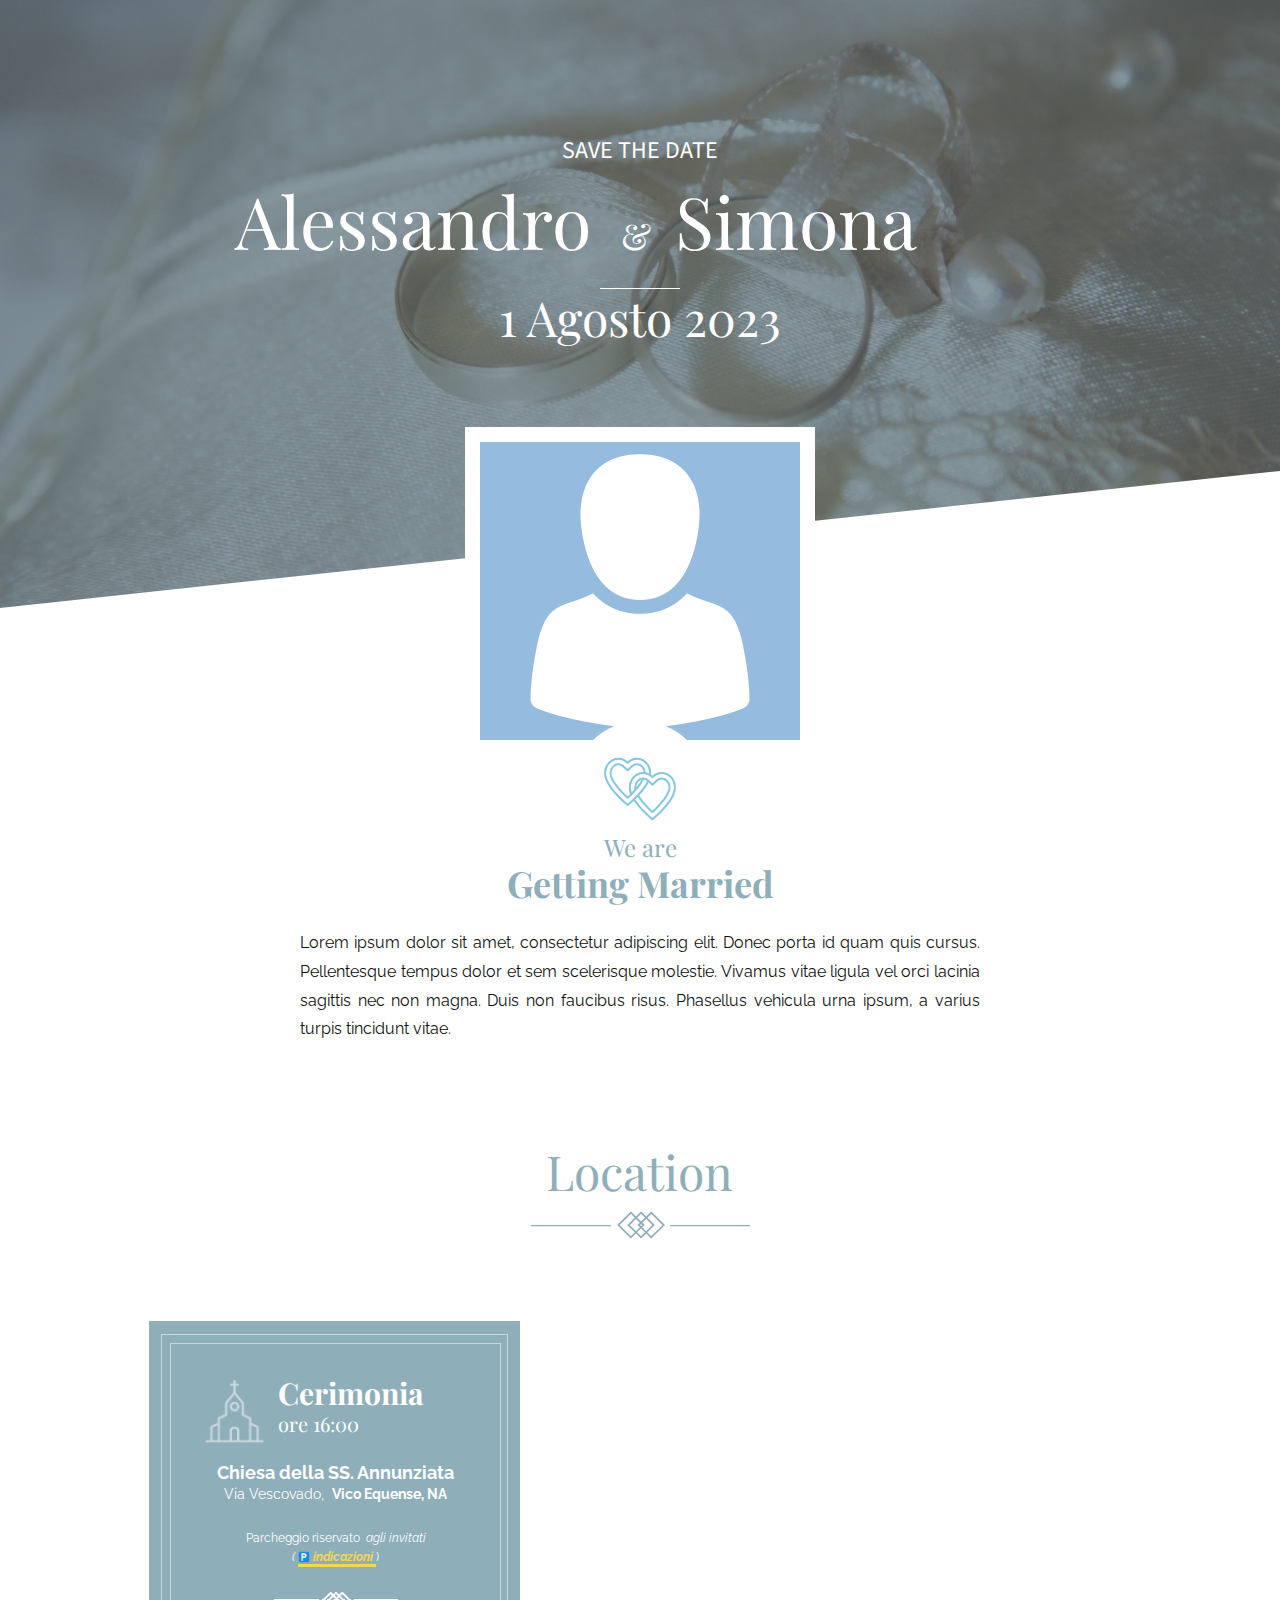
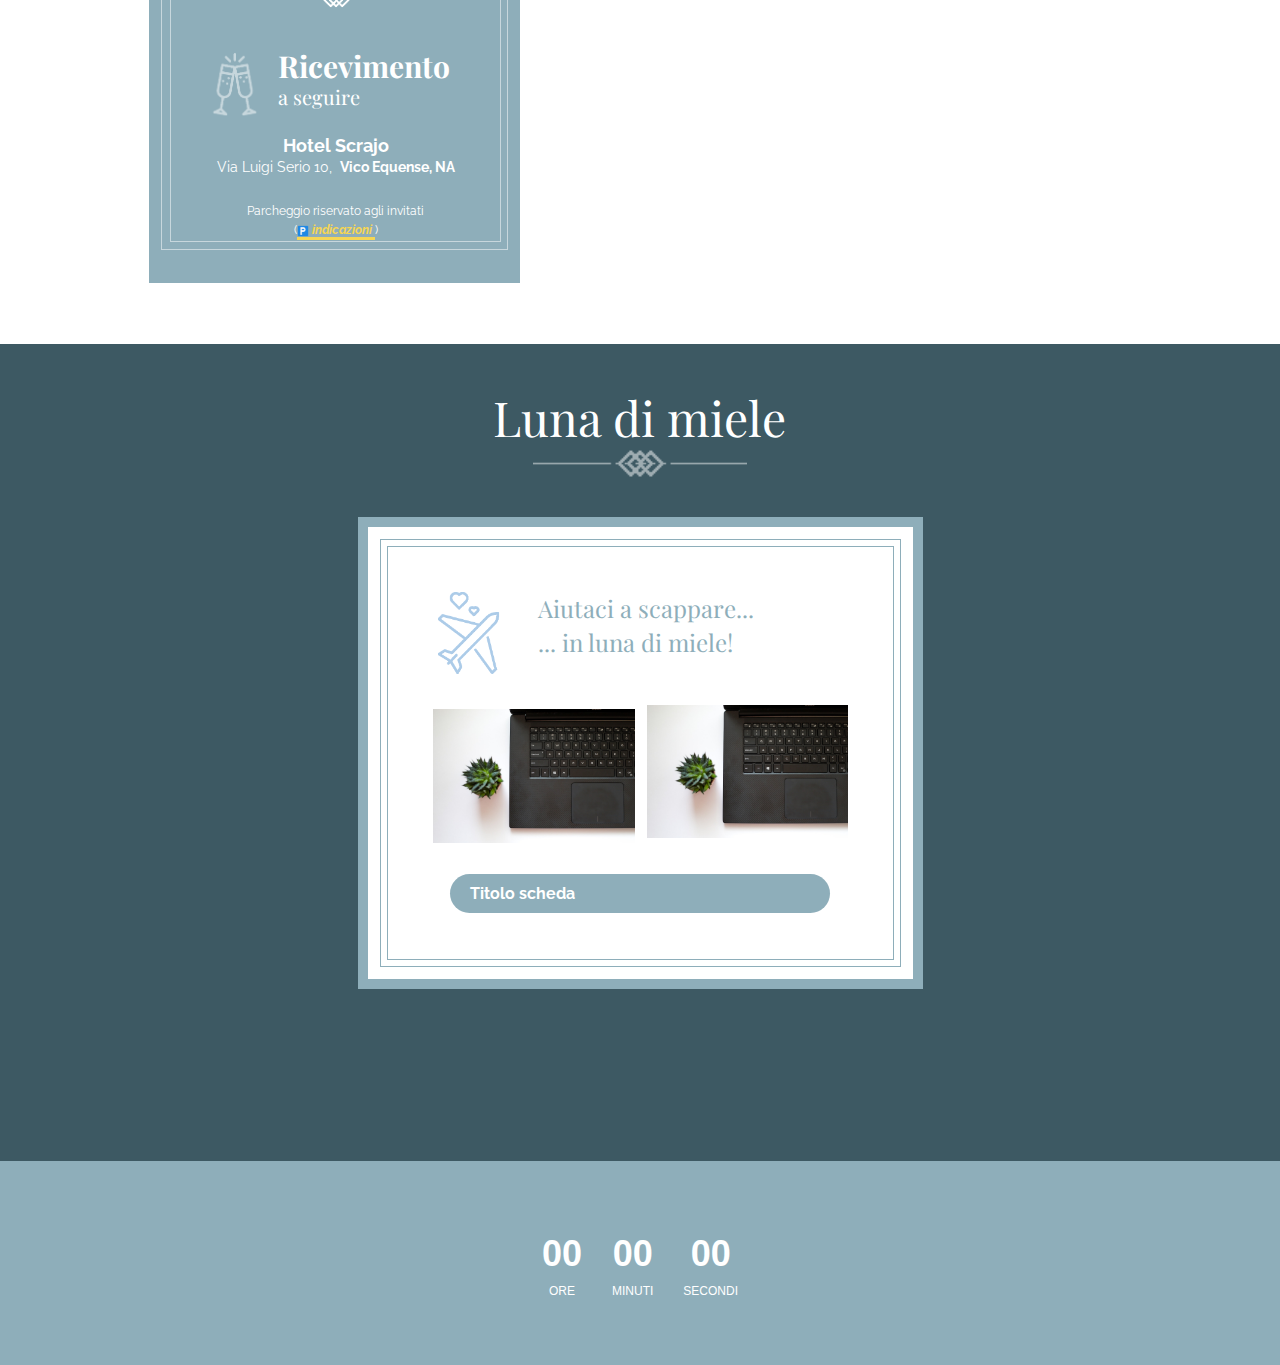
<file: index.html>
<!DOCTYPE html>
<html style="font-size: 16px;" lang="it"><head>
    <meta name="viewport" content="width=device-width, initial-scale=1.0">
    <meta charset="utf-8">
    <meta name="keywords" content="SAVE THE DATE, Alessandro, &amp;amp;, Simona, Mi blog">
    <meta name="description" content="">
    <title>Home</title>
    <link rel="stylesheet" href="nicepage.css" media="screen">
<link rel="stylesheet" href="Home.css" media="screen">
    <script class="u-script" type="text/javascript" src="jquery.js" defer=""></script>
    <script class="u-script" type="text/javascript" src="nicepage.js" defer=""></script>
    <meta name="generator" content="Nicepage 5.6.2, nicepage.com">
    <link id="u-theme-google-font" rel="stylesheet" href="https://fonts.googleapis.com/css?family=Roboto:100,100i,300,300i,400,400i,500,500i,700,700i,900,900i|Open+Sans:300,300i,400,400i,500,500i,600,600i,700,700i,800,800i">
    <link id="u-page-google-font" rel="stylesheet" href="https://fonts.googleapis.com/css?family=Source+Sans+Pro:200,200i,300,300i,400,400i,600,600i,700,700i,900,900i|Playfair+Display:400,400i,500,500i,600,600i,700,700i,800,800i,900,900i|Raleway:100,100i,200,200i,300,300i,400,400i,500,500i,600,600i,700,700i,800,800i,900,900i">
    
    
    
    
    
    
    
    
    
    <script type="application/ld+json">{
		"@context": "http://schema.org",
		"@type": "Organization",
		"name": ""
}</script>
    <meta name="theme-color" content="#478ac9">
    <meta property="og:title" content="Home">
    <meta property="og:type" content="website">
  <meta data-intl-tel-input-cdn-path="intlTelInput/"></head>
  <body data-home-page="Home.html" data-home-page-title="Home" class="u-body u-xl-mode" data-lang="it">
    <section class="skrollable u-clearfix u-hidden-md u-hidden-sm u-hidden-xs u-image u-parallax u-valign-middle u-section-1" id="sec-5c0a" data-image-width="1920" data-image-height="1280">
      <div class="u-container-style u-custom-color-1 u-expanded-width u-group u-opacity u-opacity-60 u-shape-rectangle u-group-1">
        <div class="u-container-layout u-valign-bottom u-container-layout-1">
          <h1 class="u-custom-font u-font-source-sans-pro u-text u-text-default u-title u-text-1">SAVE THE DATE</h1>
          <h1 class="u-align-right u-custom-font u-font-playfair-display u-text u-text-default-lg u-text-default-md u-text-default-sm u-text-default-xl u-title u-text-2">&nbsp;<span style="font-size: 4.5rem;">Alessandro&nbsp;</span>
            <span style="font-size: 3rem;">
              <span style="font-size: 2.25rem;">&amp;</span>&nbsp;
            </span>
            <span style="font-size: 4.5rem;">Simona</span>
            <span style="font-size: 4.5rem;">&nbsp; &nbsp; &nbsp; &nbsp;&nbsp;</span>
          </h1>
          <div class="u-border-1 u-border-white u-line u-line-horizontal u-line-1"></div>
          <h1 class="u-align-right u-custom-font u-font-playfair-display u-text u-text-default u-title u-text-3">1 Agosto 2023</h1>
          <div class="u-expanded-width u-flip-horizontal u-shape u-shape-svg u-text-white u-shape-1">
            <svg class="u-svg-link" preserveAspectRatio="none" viewBox="0 0 160 160" style=""><use xmlns:xlink="http://www.w3.org/1999/xlink" xlink:href="#svg-abc5"></use></svg>
            <svg class="u-svg-content" viewBox="0 0 160 160" x="0px" y="0px" id="svg-abc5"><path d="M160,160H0V0L160,160z"></path></svg>
          </div>
        </div>
      </div>
    </section>
    <section class="skrollable u-clearfix u-hidden-lg u-hidden-xl u-hidden-xs u-image u-parallax u-valign-middle u-section-2" id="carousel_0ab5" data-image-width="1920" data-image-height="1280">
      <div class="u-container-style u-custom-color-1 u-expanded-width u-group u-opacity u-opacity-60 u-shape-rectangle u-group-1">
        <div class="u-container-layout u-valign-bottom-lg u-valign-bottom-sm u-valign-bottom-xl u-valign-bottom-xs u-container-layout-1">
          <p class="u-align-center-md u-align-center-sm u-align-center-xs u-large-text u-text u-text-default-lg u-text-default-xl u-text-variant u-text-1">SAVE THE DATE</p>
          <p class="u-align-right u-custom-font u-font-playfair-display u-large-text u-text u-text-default-lg u-text-default-md u-text-default-sm u-text-default-xl u-text-variant u-text-2">&nbsp; Alessandro&nbsp;<span style="font-size: 2.25rem;">&amp;</span>&nbsp;Simona&nbsp; &nbsp; &nbsp; &nbsp;&nbsp;
          </p>
          <div class="u-border-1 u-border-white u-line u-line-horizontal u-line-1"></div>
          <p class="u-align-right u-custom-font u-font-playfair-display u-large-text u-text u-text-default u-text-variant u-text-3">1 Agosto 2023</p>
          <div class="u-expanded-width u-flip-horizontal u-shape u-shape-svg u-text-white u-shape-1">
            <svg class="u-svg-link" preserveAspectRatio="none" viewBox="0 0 160 160" style=""><use xmlns:xlink="http://www.w3.org/1999/xlink" xlink:href="#svg-abc5"></use></svg>
            <svg class="u-svg-content" viewBox="0 0 160 160" x="0px" y="0px" id="svg-abc5"><path d="M160,160H0V0L160,160z"></path></svg>
          </div>
        </div>
      </div>
    </section>
    <section class="skrollable u-clearfix u-hidden-lg u-hidden-md u-hidden-sm u-hidden-xl u-image u-parallax u-valign-middle u-section-3" id="carousel_5a64" data-image-width="1920" data-image-height="1280">
      <div class="u-container-style u-custom-color-1 u-expanded-width u-group u-opacity u-opacity-60 u-shape-rectangle u-group-1">
        <div class="u-container-layout u-valign-bottom-lg u-valign-bottom-xl u-valign-bottom-xs u-container-layout-1">
          <p class="u-align-center-md u-align-center-sm u-align-center-xs u-large-text u-text u-text-default-lg u-text-default-xl u-text-variant u-text-1">SAVE THE DATE</p>
          <p class="u-align-center-xs u-align-right-lg u-align-right-md u-align-right-sm u-align-right-xl u-custom-font u-font-playfair-display u-large-text u-text u-text-default-lg u-text-default-md u-text-default-sm u-text-default-xl u-text-variant u-text-2">
            <span style="font-size: 3.75rem;">Alessandro</span>
            <span style="font-size: 2.25rem;">
              <br>
              <span style="font-size: 1.875rem;">&amp;</span>
            </span>
            <br>
            <span style="font-size: 3.75rem;">Simona</span>
          </p>
          <div class="u-border-1 u-border-white u-line u-line-horizontal u-line-1"></div>
          <p class="u-align-right u-custom-font u-font-playfair-display u-large-text u-text u-text-default u-text-variant u-text-3">1 Agosto 2023</p>
          <div class="u-expanded-width u-flip-horizontal u-shape u-shape-svg u-text-white u-shape-1">
            <svg class="u-svg-link" preserveAspectRatio="none" viewBox="0 0 160 160" style=""><use xmlns:xlink="http://www.w3.org/1999/xlink" xlink:href="#svg-abc5"></use></svg>
            <svg class="u-svg-content" viewBox="0 0 160 160" x="0px" y="0px" id="svg-abc5"><path d="M160,160H0V0L160,160z"></path></svg>
          </div>
        </div>
      </div>
    </section>
    <section class="u-clearfix u-section-4" id="sec-87a9">
      <div class="u-clearfix u-sheet u-sheet-1">
        <div class="u-container-align-left-sm u-container-align-left-xs u-container-style u-group u-white u-group-1">
          <div class="u-container-layout u-valign-bottom-lg u-valign-bottom-xl u-valign-top-md u-valign-top-sm u-valign-top-xs u-container-layout-1">
            <img class="u-expanded-width u-image u-image-default u-image-1" src="images/83b27742bb8d8516f5070dc97e062c476b445f0d695f919daf9a52e251008c925229ffb183dc300b113adc450a2aa8605de79f9c9ae20836267456_1280.png" alt="" data-image-width="1280" data-image-height="1280">
          </div>
        </div>
        <div class="u-hidden-sm u-hidden-xs u-preserve-proportions u-shape u-shape-circle u-white u-shape-1"></div><span class="u-file-icon u-icon u-text-custom-color-2 u-icon-1"><img src="images/3443567-5d30ec8e.png" alt=""></span>
      </div>
    </section>
    <section class="u-align-center u-clearfix u-section-5" id="sec-5648">
      <div class="u-clearfix u-sheet u-sheet-1">
        <h5 class="u-custom-font u-font-playfair-display u-text u-text-custom-color-3 u-text-default u-text-1">We a​​re</h5>
        <h3 class="u-custom-font u-font-playfair-display u-text u-text-custom-color-3 u-text-default u-text-2">Getting Married</h3>
        <p class="u-align-justify u-custom-font u-font-raleway u-text u-text-3"> Lorem ipsum dolor sit amet, consectetur adipiscing elit. Donec porta id quam quis cursus. Pellentesque tempus dolor et sem scelerisque molestie. Vivamus vitae ligula vel orci lacinia sagittis nec non magna. Duis non faucibus risus. Phasellus vehicula urna ipsum, a varius turpis tincidunt vitae.</p>
      </div>
    </section>
    <section class="u-clearfix u-section-6" id="esempio-blocco">
      <div class="u-clearfix u-sheet u-sheet-1">
        <div class="u-align-center-xs u-container-style u-group u-shape-rectangle u-group-1">
          <div class="u-container-layout u-container-layout-1">
            <h2 class="section-title u-custom-font u-font-playfair-display u-text u-text-custom-color-3 u-text-1">Locat​ion</h2><span class="u-icon u-icon-1"><svg class="u-svg-link" preserveAspectRatio="xMidYMin slice" viewBox="0 0 189 26" style=""><use xmlns:xlink="http://www.w3.org/1999/xlink" xlink:href="#svg-4c4f"></use></svg><svg class="u-svg-content" viewBox="0 0 189 26" id="svg-4c4f"><path fill="none" fill-rule="evenodd" stroke="#8eaeba" stroke-width="1.5px" d="M86.19,2.362L96.98,13,86.19,23.634,75.4,13Z"></path><path fill="none" fill-rule="evenodd" stroke="#8eaeba" stroke-width="1.5px" d="M94.985,2.362L105.775,13,94.985,23.634,84.2,13Z"></path><path fill="none" fill-rule="evenodd" stroke="#8eaeba" stroke-width="1.5px" d="M103.78,2.362L114.57,13,103.78,23.634,92.991,13Z"></path><path fill-rule="evenodd" fill="currentColor" d="M120,14V13H523v1H120Z"></path><path fill-rule="evenodd" fill="currentColor" d="M-331,14V13H69v1H-331Z"></path></svg></span>
          </div>
        </div>
        <div class="u-clearfix u-custom-html u-expanded-width-sm u-expanded-width-xs u-hidden-xs u-custom-html-1">
          <iframe src="https://snazzymaps.com/embed/457955" width="100%" height="490px" style="border:none;"></iframe>
        </div>
        <div class="u-border-10 u-border-white u-container-style u-custom-color-3 u-expanded-width-xs u-group u-shape-rectangle u-group-2">
          <div class="u-container-layout u-container-layout-2">
            <div class="u-border-1 u-border-custom-color-4 u-container-style u-expanded-width-lg u-expanded-width-md u-expanded-width-sm u-expanded-width-xl u-group u-shape-rectangle u-group-3">
              <div class="u-container-layout u-container-layout-3">
                <div class="u-border-1 u-border-custom-color-4 u-container-style u-expanded-width-xs u-group u-shape-rectangle u-group-4">
                  <div class="u-container-layout u-container-layout-4">
                    <img class="u-image u-image-contain u-image-default u-opacity u-opacity-50 u-image-1" src="images/church_icon1.gif" alt="" data-image-width="268" data-image-height="297">
                    <p class="u-custom-font u-font-playfair-display u-text u-text-2">Cerimoni​a</p>
                    <p class="u-custom-font u-font-playfair-display u-text u-text-3">ore 16:00</p>
                    <p class="u-align-center u-custom-font u-font-raleway u-text u-text-4">
                      <span style="font-size: 1.125rem;">Chiesa della SS. Annunziata</span>
                      <br>
                      <span style="font-weight: 400; font-size: 0.875rem;">Via Vescovado,&nbsp;</span>
                      <span style="font-size: 0.875rem;">Vico Equense, NA</span>
                      <br>
                    </p>
                    <p class="u-align-center u-custom-font u-font-raleway u-text u-text-5">
                      <span style="font-weight: normal;">Parcheggio riservato&nbsp;</span>
                      <span style="font-style: italic;">
                        <span style="font-weight: normal;">agli invitati</span>
                        <br>
                      </span>
                      <span style="font-weight: normal;">
                        <span style="font-style: italic;">(</span>
                        <a href="https://maps.app.goo.gl/t9VpcQQcRsw1pNNP7?g_st=iw" class="u-border-3 u-border-active-palette-2-dark-1 u-border-hover-white u-border-no-left u-border-no-right u-border-no-top u-border-palette-3-light-1 u-btn u-button-link u-button-style u-none u-text-hover-white u-text-palette-3-light-1 u-btn-1" target="_blank"><span class="u-file-icon u-icon"><img src="images/3477109.png" alt=""></span>&nbsp;indicazioni
                        </a>)
                      </span>
                    </p><span class="u-file-icon u-icon u-icon-3"><img src="images/separatore.gif" alt=""></span>
                    <img class="u-image u-image-contain u-image-default u-opacity u-opacity-50 u-image-2" src="images/reception_icon.gif" alt="" data-image-width="266" data-image-height="297">
                    <p class="u-custom-font u-font-playfair-display u-text u-text-6">Ricevimento</p>
                    <p class="u-custom-font u-font-playfair-display u-text u-text-7">a seguire</p>
                    <p class="u-align-center u-custom-font u-font-raleway u-text u-text-8">
                      <span style="font-size: 18px;">Hotel Scrajo</span>
                      <span style="font-weight: 400; font-size: 0.875rem;">
                        <br> Via Luigi Serio 10,&nbsp;
                      </span>
                      <span style="font-size: 0.875rem;">Vico Equense, NA</span>
                      <br>
                    </p>
                    <p class="u-align-center u-custom-font u-font-raleway u-text u-text-9">
                      <span style="font-weight: normal;">Parcheggio riservato agli invitati</span>
                      <span style="font-weight: normal;">
                        <span style="font-style: italic;">
                          <br>
                        </span>(<a href="https://goo.gl/maps/TL7vGfHf4GN9WwRu9" class="u-border-3 u-border-active-palette-2-dark-1 u-border-hover-white u-border-no-left u-border-no-right u-border-no-top u-border-palette-3-light-1 u-btn u-button-link u-button-style u-none u-text-hover-white u-text-palette-3-light-1 u-btn-2" target="_blank"><span class="u-file-icon u-icon"><img src="images/3477109.png" alt=""></span>&nbsp;indicazioni
                        </a>)
                      </span>
                    </p>
                  </div>
                </div>
              </div>
            </div>
          </div>
        </div>
      </div>
    </section>
    <section class="u-clearfix u-custom-color-1 u-section-7" id="sec-3c6b">
      <div class="u-clearfix u-sheet u-sheet-1">
        <div class="u-container-style u-group u-shape-rectangle u-group-1">
          <div class="u-container-layout u-container-layout-1">
            <h2 class="section-title u-custom-font u-font-playfair-display u-text u-text-white u-text-1">Luna di miele</h2><span class="u-file-icon u-icon u-opacity u-opacity-50 u-icon-1"><img src="images/separatore.gif" alt=""></span>
          </div>
        </div>
        <div class="u-border-10 u-border-custom-color-3 u-container-style u-expanded-width-xs u-group u-shape-rectangle u-white u-group-2">
          <div class="u-container-layout u-valign-bottom u-container-layout-2">
            <div class="u-border-1 u-border-custom-color-3 u-container-style u-expanded-width u-group u-shape-rectangle u-group-3">
              <div class="u-container-layout u-valign-bottom-lg u-valign-bottom-md u-valign-bottom-sm u-valign-bottom-xl u-valign-top-xs u-container-layout-3">
                <div class="u-border-1 u-border-custom-color-3 u-container-style u-expanded-width u-group u-shape-rectangle u-group-4">
                  <div class="u-container-layout u-container-layout-4">
                    <img class="u-image u-image-contain u-image-default u-image-1" src="images/honeymoon.gif" alt="" data-image-width="238" data-image-height="272">
                    <p class="u-custom-font u-font-playfair-display u-text u-text-custom-color-3 u-text-2">Aiutaci a scappare...<br>... in luna di miele!
                    </p>
                    <img class="u-image u-image-default u-preserve-proportions u-image-2" src="images/6959f31eca6ce38c3e29707b779a8e69ac64be2d8870a66e104b1966ac9f65cff53ef1222e5e8f1ec3521a8a1e56f019b5509f1965acd6a0d2bb67_1280.jpg" alt="" data-image-width="1280" data-image-height="853">
                    <img class="u-image u-image-default u-preserve-proportions u-image-3" src="images/6959f31eca6ce38c3e29707b779a8e69ac64be2d8870a66e104b1966ac9f65cff53ef1222e5e8f1ec3521a8a1e56f019b5509f1965acd6a0d2bb67_1280.jpg" alt="" data-image-width="1280" data-image-height="853">
                    <div class="u-accordion u-align-center u-collapsed-by-default u-accordion-1">
                      <div class="u-accordion-item">
                        <a class="u-accordion-link u-button-style u-custom-color-3 u-custom-font u-font-raleway u-radius-50 u-accordion-link-1" id="link-388c" aria-controls="388c" aria-selected="false">
                          <span class="u-accordion-link-text">Titolo scheda</span><span class="u-accordion-link-icon u-accordion-link-icon-hidden u-icon u-icon-circle u-palette-1-base u-icon-2"><svg class="u-svg-link" preserveAspectRatio="xMidYMin slice" viewBox="0 0 16 16" style=""><use xmlns:xlink="http://www.w3.org/1999/xlink" xlink:href="#svg-82cb"></use></svg><svg class="u-svg-content" viewBox="0 0 16 16" x="0px" y="0px" id="svg-82cb"><path d="M8,10.7L1.6,5.3c-0.4-0.4-1-0.4-1.3,0c-0.4,0.4-0.4,0.9,0,1.3l7.2,6.1c0.1,0.1,0.4,0.2,0.6,0.2s0.4-0.1,0.6-0.2l7.1-6
	c0.4-0.4,0.4-0.9,0-1.3c-0.4-0.4-1-0.4-1.3,0L8,10.7z"></path></svg></span>
                        </a>
                        <div class="u-accordion-pane u-container-style u-accordion-pane-1" id="388c" aria-labelledby="link-388c">
                          <div class="u-container-layout u-container-layout-5">
                            <p class="u-custom-font u-font-raleway u-text u-text-default u-text-3">Testo di esempio. Fai clic per selezionare l'Oggetto di Testo.</p>
                          </div>
                        </div>
                      </div>
                    </div>
                  </div>
                </div>
              </div>
            </div>
          </div>
        </div>
      </div>
    </section>
    <section class="u-clearfix u-custom-color-3 u-section-8" id="sec-f039">
      <div class="u-clearfix u-sheet u-sheet-1">
        <div class="u-countdown u-countdown-1" data-timer-id="a141" data-type="to-date" data-target-date="Tue, 01 Aug 2023 14:00:24 GMT" data-for="everyone" data-direction="down" data-time-left="750m" data-target-number="100" data-start-time="Sun Feb 05 2023 16:57:26 GMT+0100 (ora solare Europa occidentale)" data-frequency="1s" data-after-count="none" data-redirect-url="https://">
          <div class="u-countdown-wrapper u-spacing-30">
            <div class="u-countdown-item u-countdown-years u-hidden u-spacing-10">
              <div class="u-countdown-counter u-custom-font u-font-ubuntu u-spacing-0 u-countdown-counter-1"><div class="u-countdown-number">0</div><div class="u-countdown-number u-hidden">0</div></div>
              <div class="u-countdown-label u-custom-font u-font-ubuntu u-countdown-label-1">Years</div>
            </div>
            <div class="u-countdown-separator u-custom-font u-font-ubuntu u-hidden u-countdown-separator-1"></div>
            <div class="u-countdown-days u-countdown-item u-spacing-10">
              <div class="u-countdown-counter u-custom-font u-font-ubuntu u-spacing-0 u-countdown-counter-2"><div class="u-countdown-number">1</div><div class="u-countdown-number">8</div><div class="u-countdown-number">0</div></div>
              <div class="u-countdown-label u-custom-font u-font-ubuntu u-countdown-label-2">Giorni</div>
            </div>
            <div class="u-countdown-separator u-custom-font u-font-ubuntu u-countdown-separator-2"></div>
            <div class="u-countdown-hours u-countdown-item u-spacing-10">
              <div class="u-countdown-counter u-custom-font u-font-ubuntu u-spacing-0 u-countdown-counter-3"><div class="u-countdown-number">1</div><div class="u-countdown-number">6</div></div>
              <div class="u-countdown-label u-custom-font u-font-ubuntu u-countdown-label-3">Ore</div>
            </div>
            <div class="u-countdown-separator u-custom-font u-font-ubuntu u-countdown-separator-3"></div>
            <div class="u-countdown-item u-countdown-minutes u-spacing-10">
              <div class="u-countdown-counter u-custom-font u-font-ubuntu u-spacing-0 u-countdown-counter-4"><div class="u-countdown-number">0</div><div class="u-countdown-number">0</div></div>
              <div class="u-countdown-label u-custom-font u-font-ubuntu u-countdown-label-4">Minuti</div>
            </div>
            <div class="u-countdown-separator u-custom-font u-font-ubuntu u-countdown-separator-4"></div>
            <div class="u-countdown-item u-countdown-seconds u-spacing-10">
              <div class="u-countdown-counter u-custom-font u-font-ubuntu u-spacing-0 u-countdown-counter-5"><div class="u-countdown-number">4</div><div class="u-countdown-number">0</div></div>
              <div class="u-countdown-label u-custom-font u-font-ubuntu u-countdown-label-5">Secondi</div>
            </div>
            <div class="u-countdown-separator u-custom-font u-font-ubuntu u-hidden u-countdown-separator-5"></div>
            <div class="u-countdown-item u-countdown-numbers u-hidden u-spacing-10">
              <div class="u-countdown-counter u-custom-font u-font-ubuntu u-spacing-0 u-countdown-counter-6"><div class="u-countdown-number">0</div><div class="u-countdown-number">0</div></div>
              <div class="u-countdown-label u-custom-font u-font-ubuntu u-countdown-label-6">Items</div>
            </div>
          </div>
          <div class="u-countdown-message u-hidden">
            <p>Sorry, the time is up.</p>
          </div>
        </div>
      </div>
    </section>
    
  
</body></html>
</file>
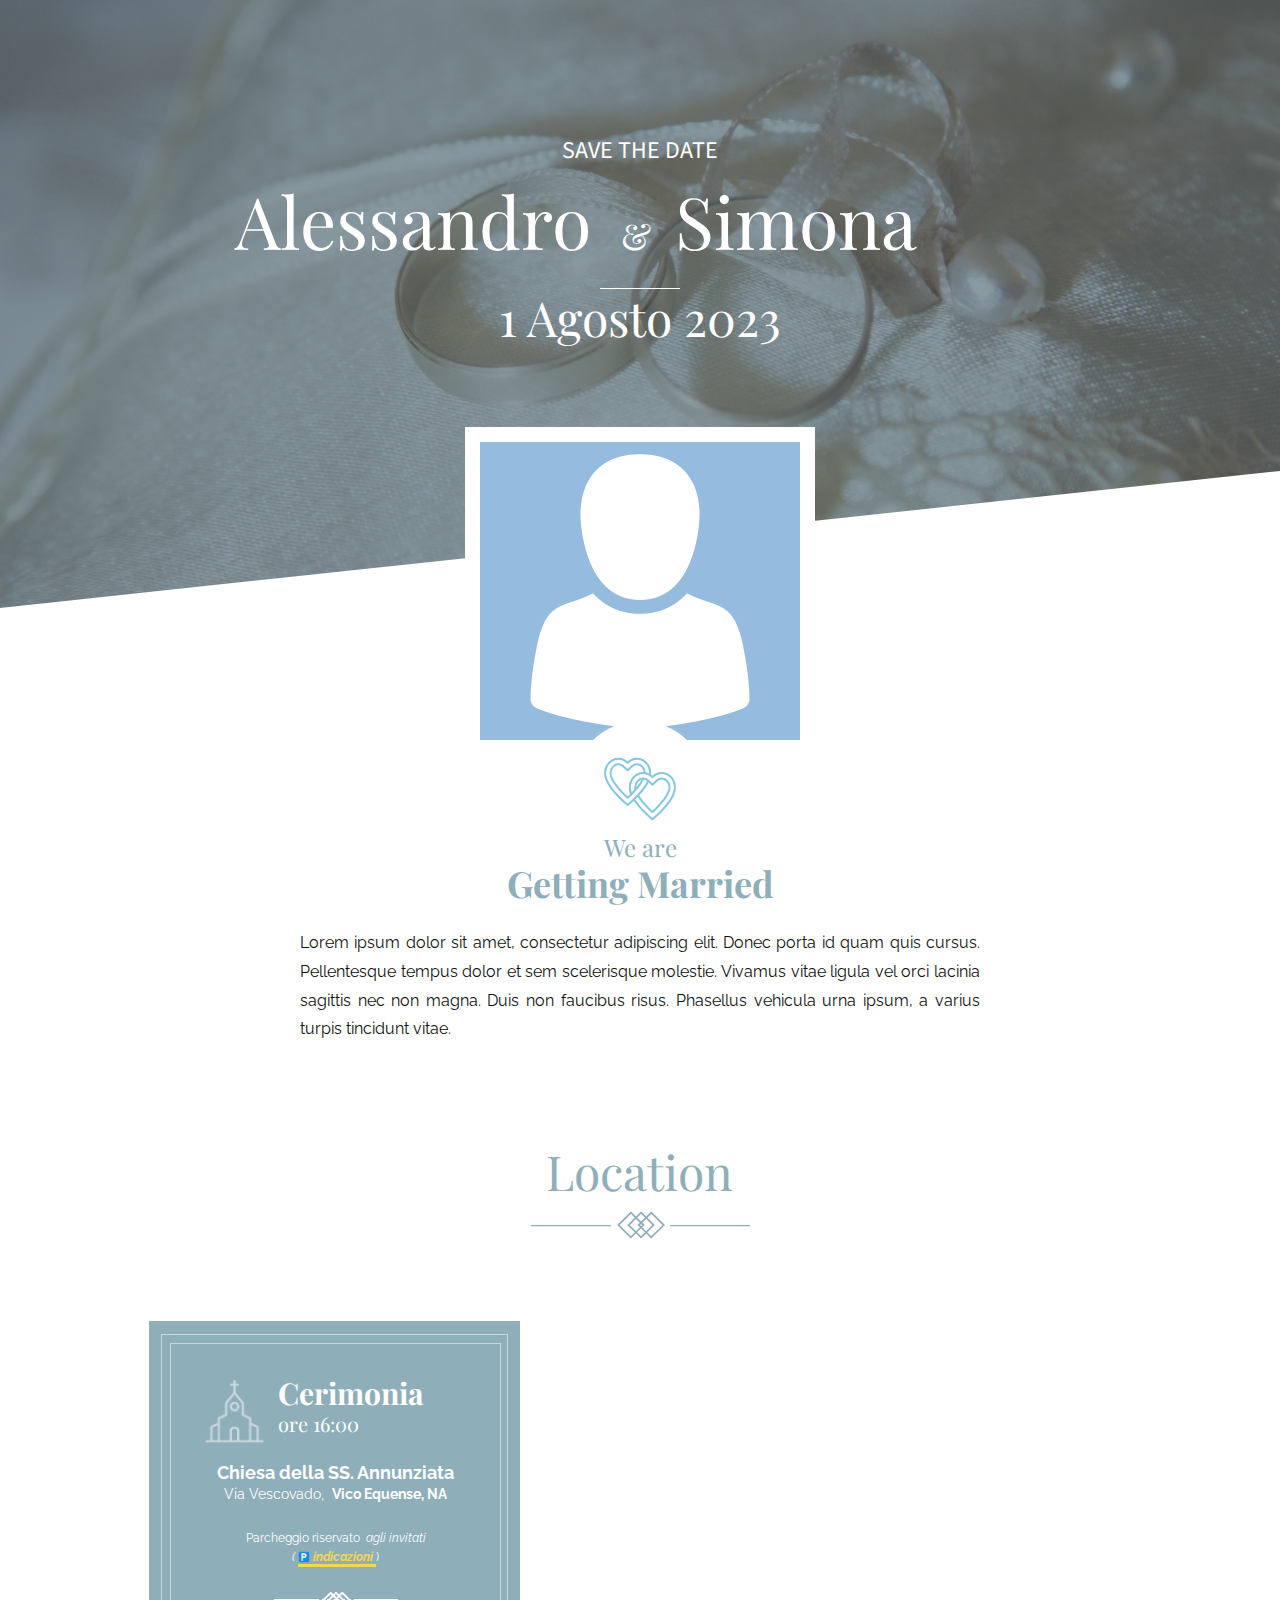
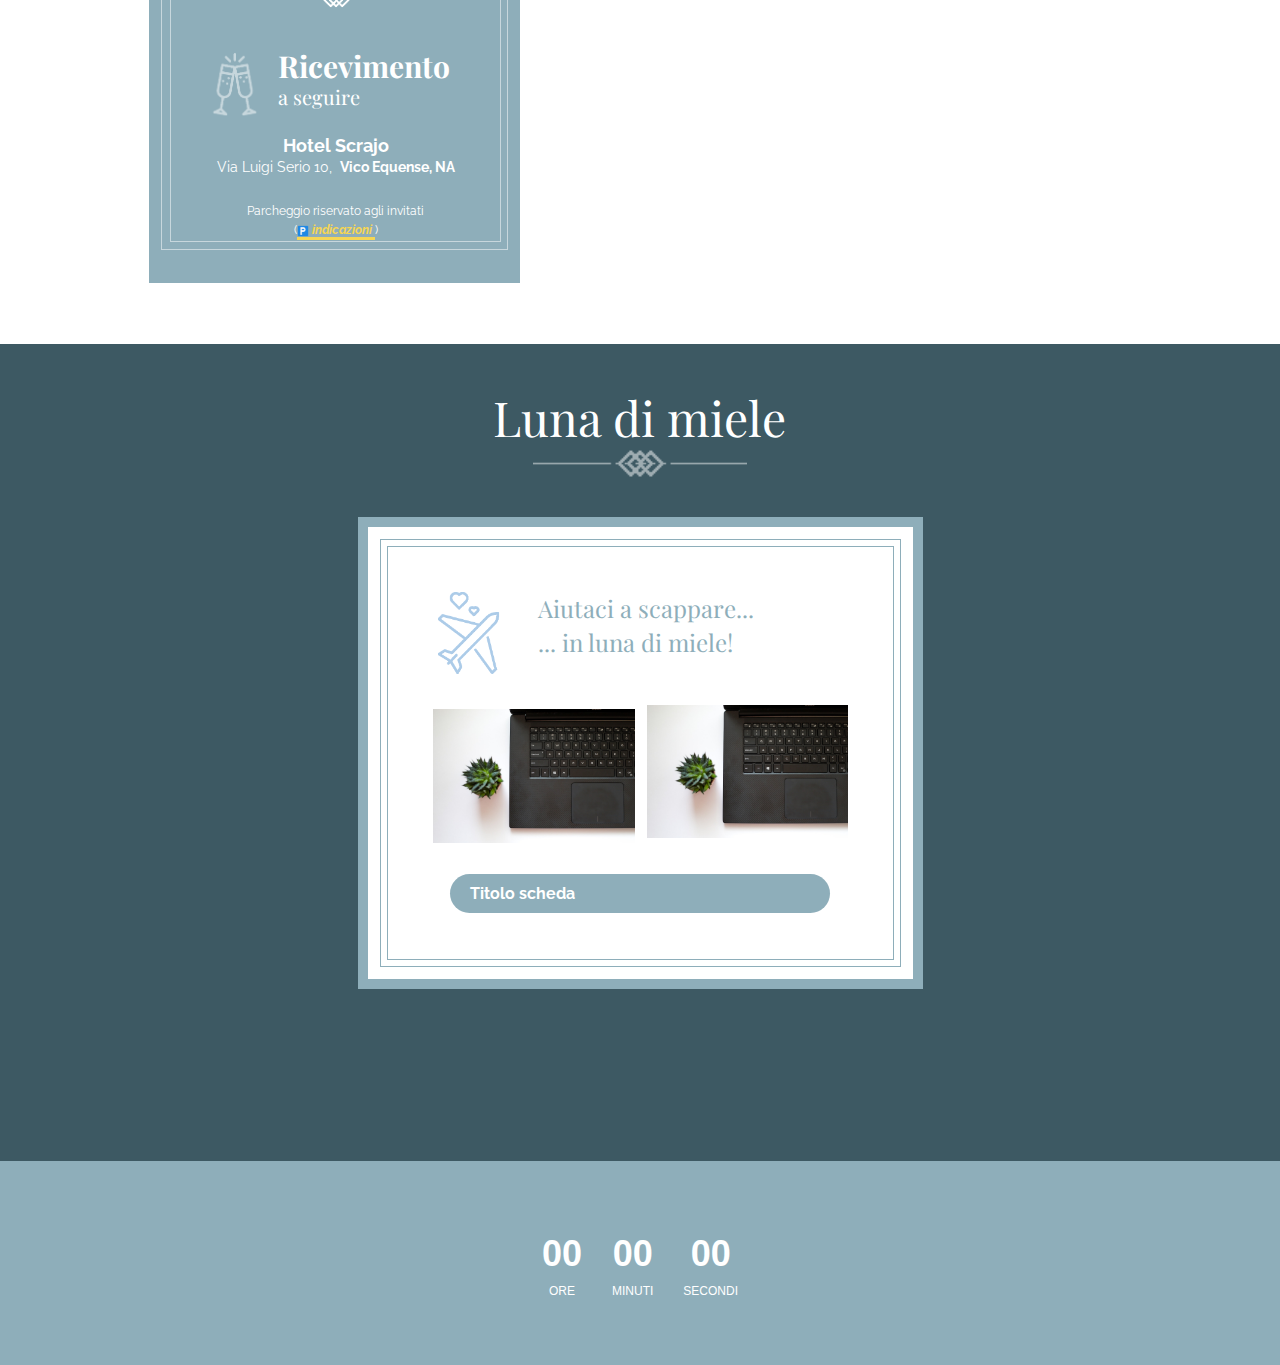
<file: Home.html>
<!DOCTYPE html>
<html style="font-size: 16px;" lang="it"><head>
    <meta name="viewport" content="width=device-width, initial-scale=1.0">
    <meta charset="utf-8">
    <meta name="keywords" content="SAVE THE DATE, Alessandro, &amp;amp;, Simona, Mi blog">
    <meta name="description" content="">
    <title>Home</title>
    <link rel="stylesheet" href="nicepage.css" media="screen">
<link rel="stylesheet" href="Home.css" media="screen">
    <script class="u-script" type="text/javascript" src="jquery.js" defer=""></script>
    <script class="u-script" type="text/javascript" src="nicepage.js" defer=""></script>
    <meta name="generator" content="Nicepage 5.6.2, nicepage.com">
    <link id="u-theme-google-font" rel="stylesheet" href="https://fonts.googleapis.com/css?family=Roboto:100,100i,300,300i,400,400i,500,500i,700,700i,900,900i|Open+Sans:300,300i,400,400i,500,500i,600,600i,700,700i,800,800i">
    <link id="u-page-google-font" rel="stylesheet" href="https://fonts.googleapis.com/css?family=Source+Sans+Pro:200,200i,300,300i,400,400i,600,600i,700,700i,900,900i|Playfair+Display:400,400i,500,500i,600,600i,700,700i,800,800i,900,900i|Raleway:100,100i,200,200i,300,300i,400,400i,500,500i,600,600i,700,700i,800,800i,900,900i">
    
    
    
    
    
    
    
    
    
    <script type="application/ld+json">{
		"@context": "http://schema.org",
		"@type": "Organization",
		"name": ""
}</script>
    <meta name="theme-color" content="#478ac9">
    <meta property="og:title" content="Home">
    <meta property="og:type" content="website">
  <meta data-intl-tel-input-cdn-path="intlTelInput/"></head>
  <body class="u-body u-xl-mode" data-lang="it">
    <section class="skrollable u-clearfix u-hidden-md u-hidden-sm u-hidden-xs u-image u-parallax u-valign-middle u-section-1" id="sec-5c0a" data-image-width="1920" data-image-height="1280">
      <div class="u-container-style u-custom-color-1 u-expanded-width u-group u-opacity u-opacity-60 u-shape-rectangle u-group-1">
        <div class="u-container-layout u-valign-bottom u-container-layout-1">
          <h1 class="u-custom-font u-font-source-sans-pro u-text u-text-default u-title u-text-1">SAVE THE DATE</h1>
          <h1 class="u-align-right u-custom-font u-font-playfair-display u-text u-text-default-lg u-text-default-md u-text-default-sm u-text-default-xl u-title u-text-2">&nbsp;<span style="font-size: 4.5rem;">Alessandro&nbsp;</span>
            <span style="font-size: 3rem;">
              <span style="font-size: 2.25rem;">&amp;</span>&nbsp;
            </span>
            <span style="font-size: 4.5rem;">Simona</span>
            <span style="font-size: 4.5rem;">&nbsp; &nbsp; &nbsp; &nbsp;&nbsp;</span>
          </h1>
          <div class="u-border-1 u-border-white u-line u-line-horizontal u-line-1"></div>
          <h1 class="u-align-right u-custom-font u-font-playfair-display u-text u-text-default u-title u-text-3">1 Agosto 2023</h1>
          <div class="u-expanded-width u-flip-horizontal u-shape u-shape-svg u-text-white u-shape-1">
            <svg class="u-svg-link" preserveAspectRatio="none" viewBox="0 0 160 160" style=""><use xmlns:xlink="http://www.w3.org/1999/xlink" xlink:href="#svg-abc5"></use></svg>
            <svg class="u-svg-content" viewBox="0 0 160 160" x="0px" y="0px" id="svg-abc5"><path d="M160,160H0V0L160,160z"></path></svg>
          </div>
        </div>
      </div>
    </section>
    <section class="skrollable u-clearfix u-hidden-lg u-hidden-xl u-hidden-xs u-image u-parallax u-valign-middle u-section-2" id="carousel_0ab5" data-image-width="1920" data-image-height="1280">
      <div class="u-container-style u-custom-color-1 u-expanded-width u-group u-opacity u-opacity-60 u-shape-rectangle u-group-1">
        <div class="u-container-layout u-valign-bottom-lg u-valign-bottom-sm u-valign-bottom-xl u-valign-bottom-xs u-container-layout-1">
          <p class="u-align-center-md u-align-center-sm u-align-center-xs u-large-text u-text u-text-default-lg u-text-default-xl u-text-variant u-text-1">SAVE THE DATE</p>
          <p class="u-align-right u-custom-font u-font-playfair-display u-large-text u-text u-text-default-lg u-text-default-md u-text-default-sm u-text-default-xl u-text-variant u-text-2">&nbsp; Alessandro&nbsp;<span style="font-size: 2.25rem;">&amp;</span>&nbsp;Simona&nbsp; &nbsp; &nbsp; &nbsp;&nbsp;
          </p>
          <div class="u-border-1 u-border-white u-line u-line-horizontal u-line-1"></div>
          <p class="u-align-right u-custom-font u-font-playfair-display u-large-text u-text u-text-default u-text-variant u-text-3">1 Agosto 2023</p>
          <div class="u-expanded-width u-flip-horizontal u-shape u-shape-svg u-text-white u-shape-1">
            <svg class="u-svg-link" preserveAspectRatio="none" viewBox="0 0 160 160" style=""><use xmlns:xlink="http://www.w3.org/1999/xlink" xlink:href="#svg-abc5"></use></svg>
            <svg class="u-svg-content" viewBox="0 0 160 160" x="0px" y="0px" id="svg-abc5"><path d="M160,160H0V0L160,160z"></path></svg>
          </div>
        </div>
      </div>
    </section>
    <section class="skrollable u-clearfix u-hidden-lg u-hidden-md u-hidden-sm u-hidden-xl u-image u-parallax u-valign-middle u-section-3" id="carousel_5a64" data-image-width="1920" data-image-height="1280">
      <div class="u-container-style u-custom-color-1 u-expanded-width u-group u-opacity u-opacity-60 u-shape-rectangle u-group-1">
        <div class="u-container-layout u-valign-bottom-lg u-valign-bottom-xl u-valign-bottom-xs u-container-layout-1">
          <p class="u-align-center-md u-align-center-sm u-align-center-xs u-large-text u-text u-text-default-lg u-text-default-xl u-text-variant u-text-1">SAVE THE DATE</p>
          <p class="u-align-center-xs u-align-right-lg u-align-right-md u-align-right-sm u-align-right-xl u-custom-font u-font-playfair-display u-large-text u-text u-text-default-lg u-text-default-md u-text-default-sm u-text-default-xl u-text-variant u-text-2">
            <span style="font-size: 3.75rem;">Alessandro</span>
            <span style="font-size: 2.25rem;">
              <br>
              <span style="font-size: 1.875rem;">&amp;</span>
            </span>
            <br>
            <span style="font-size: 3.75rem;">Simona</span>
          </p>
          <div class="u-border-1 u-border-white u-line u-line-horizontal u-line-1"></div>
          <p class="u-align-right u-custom-font u-font-playfair-display u-large-text u-text u-text-default u-text-variant u-text-3">1 Agosto 2023</p>
          <div class="u-expanded-width u-flip-horizontal u-shape u-shape-svg u-text-white u-shape-1">
            <svg class="u-svg-link" preserveAspectRatio="none" viewBox="0 0 160 160" style=""><use xmlns:xlink="http://www.w3.org/1999/xlink" xlink:href="#svg-abc5"></use></svg>
            <svg class="u-svg-content" viewBox="0 0 160 160" x="0px" y="0px" id="svg-abc5"><path d="M160,160H0V0L160,160z"></path></svg>
          </div>
        </div>
      </div>
    </section>
    <section class="u-clearfix u-section-4" id="sec-87a9">
      <div class="u-clearfix u-sheet u-sheet-1">
        <div class="u-container-align-left-sm u-container-align-left-xs u-container-style u-group u-white u-group-1">
          <div class="u-container-layout u-valign-bottom-lg u-valign-bottom-xl u-valign-top-md u-valign-top-sm u-valign-top-xs u-container-layout-1">
            <img class="u-expanded-width u-image u-image-default u-image-1" src="images/83b27742bb8d8516f5070dc97e062c476b445f0d695f919daf9a52e251008c925229ffb183dc300b113adc450a2aa8605de79f9c9ae20836267456_1280.png" alt="" data-image-width="1280" data-image-height="1280">
          </div>
        </div>
        <div class="u-hidden-sm u-hidden-xs u-preserve-proportions u-shape u-shape-circle u-white u-shape-1"></div><span class="u-file-icon u-icon u-text-custom-color-2 u-icon-1"><img src="images/3443567-5d30ec8e.png" alt=""></span>
      </div>
    </section>
    <section class="u-align-center u-clearfix u-section-5" id="sec-5648">
      <div class="u-clearfix u-sheet u-sheet-1">
        <h5 class="u-custom-font u-font-playfair-display u-text u-text-custom-color-3 u-text-default u-text-1">We a​​re</h5>
        <h3 class="u-custom-font u-font-playfair-display u-text u-text-custom-color-3 u-text-default u-text-2">Getting Married</h3>
        <p class="u-align-justify u-custom-font u-font-raleway u-text u-text-3"> Lorem ipsum dolor sit amet, consectetur adipiscing elit. Donec porta id quam quis cursus. Pellentesque tempus dolor et sem scelerisque molestie. Vivamus vitae ligula vel orci lacinia sagittis nec non magna. Duis non faucibus risus. Phasellus vehicula urna ipsum, a varius turpis tincidunt vitae.</p>
      </div>
    </section>
    <section class="u-clearfix u-section-6" id="esempio-blocco">
      <div class="u-clearfix u-sheet u-sheet-1">
        <div class="u-align-center-xs u-container-style u-group u-shape-rectangle u-group-1">
          <div class="u-container-layout u-container-layout-1">
            <h2 class="section-title u-custom-font u-font-playfair-display u-text u-text-custom-color-3 u-text-1">Locat​ion</h2><span class="u-icon u-icon-1"><svg class="u-svg-link" preserveAspectRatio="xMidYMin slice" viewBox="0 0 189 26" style=""><use xmlns:xlink="http://www.w3.org/1999/xlink" xlink:href="#svg-4c4f"></use></svg><svg class="u-svg-content" viewBox="0 0 189 26" id="svg-4c4f"><path fill="none" fill-rule="evenodd" stroke="#8eaeba" stroke-width="1.5px" d="M86.19,2.362L96.98,13,86.19,23.634,75.4,13Z"></path><path fill="none" fill-rule="evenodd" stroke="#8eaeba" stroke-width="1.5px" d="M94.985,2.362L105.775,13,94.985,23.634,84.2,13Z"></path><path fill="none" fill-rule="evenodd" stroke="#8eaeba" stroke-width="1.5px" d="M103.78,2.362L114.57,13,103.78,23.634,92.991,13Z"></path><path fill-rule="evenodd" fill="currentColor" d="M120,14V13H523v1H120Z"></path><path fill-rule="evenodd" fill="currentColor" d="M-331,14V13H69v1H-331Z"></path></svg></span>
          </div>
        </div>
        <div class="u-clearfix u-custom-html u-expanded-width-sm u-expanded-width-xs u-hidden-xs u-custom-html-1">
          <iframe src="https://snazzymaps.com/embed/457955" width="100%" height="490px" style="border:none;"></iframe>
        </div>
        <div class="u-border-10 u-border-white u-container-style u-custom-color-3 u-expanded-width-xs u-group u-shape-rectangle u-group-2">
          <div class="u-container-layout u-container-layout-2">
            <div class="u-border-1 u-border-custom-color-4 u-container-style u-expanded-width-lg u-expanded-width-md u-expanded-width-sm u-expanded-width-xl u-group u-shape-rectangle u-group-3">
              <div class="u-container-layout u-container-layout-3">
                <div class="u-border-1 u-border-custom-color-4 u-container-style u-expanded-width-xs u-group u-shape-rectangle u-group-4">
                  <div class="u-container-layout u-container-layout-4">
                    <img class="u-image u-image-contain u-image-default u-opacity u-opacity-50 u-image-1" src="images/church_icon1.gif" alt="" data-image-width="268" data-image-height="297">
                    <p class="u-custom-font u-font-playfair-display u-text u-text-2">Cerimoni​a</p>
                    <p class="u-custom-font u-font-playfair-display u-text u-text-3">ore 16:00</p>
                    <p class="u-align-center u-custom-font u-font-raleway u-text u-text-4">
                      <span style="font-size: 1.125rem;">Chiesa della SS. Annunziata</span>
                      <br>
                      <span style="font-weight: 400; font-size: 0.875rem;">Via Vescovado,&nbsp;</span>
                      <span style="font-size: 0.875rem;">Vico Equense, NA</span>
                      <br>
                    </p>
                    <p class="u-align-center u-custom-font u-font-raleway u-text u-text-5">
                      <span style="font-weight: normal;">Parcheggio riservato&nbsp;</span>
                      <span style="font-style: italic;">
                        <span style="font-weight: normal;">agli invitati</span>
                        <br>
                      </span>
                      <span style="font-weight: normal;">
                        <span style="font-style: italic;">(</span>
                        <a href="https://maps.app.goo.gl/t9VpcQQcRsw1pNNP7?g_st=iw" class="u-border-3 u-border-active-palette-2-dark-1 u-border-hover-white u-border-no-left u-border-no-right u-border-no-top u-border-palette-3-light-1 u-btn u-button-link u-button-style u-none u-text-hover-white u-text-palette-3-light-1 u-btn-1" target="_blank"><span class="u-file-icon u-icon"><img src="images/3477109.png" alt=""></span>&nbsp;indicazioni
                        </a>)
                      </span>
                    </p><span class="u-file-icon u-icon u-icon-3"><img src="images/separatore.gif" alt=""></span>
                    <img class="u-image u-image-contain u-image-default u-opacity u-opacity-50 u-image-2" src="images/reception_icon.gif" alt="" data-image-width="266" data-image-height="297">
                    <p class="u-custom-font u-font-playfair-display u-text u-text-6">Ricevimento</p>
                    <p class="u-custom-font u-font-playfair-display u-text u-text-7">a seguire</p>
                    <p class="u-align-center u-custom-font u-font-raleway u-text u-text-8">
                      <span style="font-size: 18px;">Hotel Scrajo</span>
                      <span style="font-weight: 400; font-size: 0.875rem;">
                        <br> Via Luigi Serio 10,&nbsp;
                      </span>
                      <span style="font-size: 0.875rem;">Vico Equense, NA</span>
                      <br>
                    </p>
                    <p class="u-align-center u-custom-font u-font-raleway u-text u-text-9">
                      <span style="font-weight: normal;">Parcheggio riservato agli invitati</span>
                      <span style="font-weight: normal;">
                        <span style="font-style: italic;">
                          <br>
                        </span>(<a href="https://goo.gl/maps/TL7vGfHf4GN9WwRu9" class="u-border-3 u-border-active-palette-2-dark-1 u-border-hover-white u-border-no-left u-border-no-right u-border-no-top u-border-palette-3-light-1 u-btn u-button-link u-button-style u-none u-text-hover-white u-text-palette-3-light-1 u-btn-2" target="_blank"><span class="u-file-icon u-icon"><img src="images/3477109.png" alt=""></span>&nbsp;indicazioni
                        </a>)
                      </span>
                    </p>
                  </div>
                </div>
              </div>
            </div>
          </div>
        </div>
      </div>
    </section>
    <section class="u-clearfix u-custom-color-1 u-section-7" id="sec-3c6b">
      <div class="u-clearfix u-sheet u-sheet-1">
        <div class="u-container-style u-group u-shape-rectangle u-group-1">
          <div class="u-container-layout u-container-layout-1">
            <h2 class="section-title u-custom-font u-font-playfair-display u-text u-text-white u-text-1">Luna di miele</h2><span class="u-file-icon u-icon u-opacity u-opacity-50 u-icon-1"><img src="images/separatore.gif" alt=""></span>
          </div>
        </div>
        <div class="u-border-10 u-border-custom-color-3 u-container-style u-expanded-width-xs u-group u-shape-rectangle u-white u-group-2">
          <div class="u-container-layout u-valign-bottom u-container-layout-2">
            <div class="u-border-1 u-border-custom-color-3 u-container-style u-expanded-width u-group u-shape-rectangle u-group-3">
              <div class="u-container-layout u-valign-bottom-lg u-valign-bottom-md u-valign-bottom-sm u-valign-bottom-xl u-valign-top-xs u-container-layout-3">
                <div class="u-border-1 u-border-custom-color-3 u-container-style u-expanded-width u-group u-shape-rectangle u-group-4">
                  <div class="u-container-layout u-container-layout-4">
                    <img class="u-image u-image-contain u-image-default u-image-1" src="images/honeymoon.gif" alt="" data-image-width="238" data-image-height="272">
                    <p class="u-custom-font u-font-playfair-display u-text u-text-custom-color-3 u-text-2">Aiutaci a scappare...<br>... in luna di miele!
                    </p>
                    <img class="u-image u-image-default u-preserve-proportions u-image-2" src="images/6959f31eca6ce38c3e29707b779a8e69ac64be2d8870a66e104b1966ac9f65cff53ef1222e5e8f1ec3521a8a1e56f019b5509f1965acd6a0d2bb67_1280.jpg" alt="" data-image-width="1280" data-image-height="853">
                    <img class="u-image u-image-default u-preserve-proportions u-image-3" src="images/6959f31eca6ce38c3e29707b779a8e69ac64be2d8870a66e104b1966ac9f65cff53ef1222e5e8f1ec3521a8a1e56f019b5509f1965acd6a0d2bb67_1280.jpg" alt="" data-image-width="1280" data-image-height="853">
                    <div class="u-accordion u-align-center u-collapsed-by-default u-accordion-1">
                      <div class="u-accordion-item">
                        <a class="u-accordion-link u-button-style u-custom-color-3 u-custom-font u-font-raleway u-radius-50 u-accordion-link-1" id="link-388c" aria-controls="388c" aria-selected="false">
                          <span class="u-accordion-link-text">Titolo scheda</span><span class="u-accordion-link-icon u-accordion-link-icon-hidden u-icon u-icon-circle u-palette-1-base u-icon-2"><svg class="u-svg-link" preserveAspectRatio="xMidYMin slice" viewBox="0 0 16 16" style=""><use xmlns:xlink="http://www.w3.org/1999/xlink" xlink:href="#svg-82cb"></use></svg><svg class="u-svg-content" viewBox="0 0 16 16" x="0px" y="0px" id="svg-82cb"><path d="M8,10.7L1.6,5.3c-0.4-0.4-1-0.4-1.3,0c-0.4,0.4-0.4,0.9,0,1.3l7.2,6.1c0.1,0.1,0.4,0.2,0.6,0.2s0.4-0.1,0.6-0.2l7.1-6
	c0.4-0.4,0.4-0.9,0-1.3c-0.4-0.4-1-0.4-1.3,0L8,10.7z"></path></svg></span>
                        </a>
                        <div class="u-accordion-pane u-container-style u-accordion-pane-1" id="388c" aria-labelledby="link-388c">
                          <div class="u-container-layout u-container-layout-5">
                            <p class="u-custom-font u-font-raleway u-text u-text-default u-text-3">Testo di esempio. Fai clic per selezionare l'Oggetto di Testo.</p>
                          </div>
                        </div>
                      </div>
                    </div>
                  </div>
                </div>
              </div>
            </div>
          </div>
        </div>
      </div>
    </section>
    <section class="u-clearfix u-custom-color-3 u-section-8" id="sec-f039">
      <div class="u-clearfix u-sheet u-sheet-1">
        <div class="u-countdown u-countdown-1" data-timer-id="a141" data-type="to-date" data-target-date="Tue, 01 Aug 2023 14:00:24 GMT" data-for="everyone" data-direction="down" data-time-left="750m" data-target-number="100" data-start-time="Sun Feb 05 2023 16:57:26 GMT+0100 (ora solare Europa occidentale)" data-frequency="1s" data-after-count="none" data-redirect-url="https://">
          <div class="u-countdown-wrapper u-spacing-30">
            <div class="u-countdown-item u-countdown-years u-hidden u-spacing-10">
              <div class="u-countdown-counter u-custom-font u-font-ubuntu u-spacing-0 u-countdown-counter-1"><div class="u-countdown-number">0</div><div class="u-countdown-number u-hidden">0</div></div>
              <div class="u-countdown-label u-custom-font u-font-ubuntu u-countdown-label-1">Years</div>
            </div>
            <div class="u-countdown-separator u-custom-font u-font-ubuntu u-hidden u-countdown-separator-1"></div>
            <div class="u-countdown-days u-countdown-item u-spacing-10">
              <div class="u-countdown-counter u-custom-font u-font-ubuntu u-spacing-0 u-countdown-counter-2"><div class="u-countdown-number">1</div><div class="u-countdown-number">8</div><div class="u-countdown-number">0</div></div>
              <div class="u-countdown-label u-custom-font u-font-ubuntu u-countdown-label-2">Giorni</div>
            </div>
            <div class="u-countdown-separator u-custom-font u-font-ubuntu u-countdown-separator-2"></div>
            <div class="u-countdown-hours u-countdown-item u-spacing-10">
              <div class="u-countdown-counter u-custom-font u-font-ubuntu u-spacing-0 u-countdown-counter-3"><div class="u-countdown-number">1</div><div class="u-countdown-number">6</div></div>
              <div class="u-countdown-label u-custom-font u-font-ubuntu u-countdown-label-3">Ore</div>
            </div>
            <div class="u-countdown-separator u-custom-font u-font-ubuntu u-countdown-separator-3"></div>
            <div class="u-countdown-item u-countdown-minutes u-spacing-10">
              <div class="u-countdown-counter u-custom-font u-font-ubuntu u-spacing-0 u-countdown-counter-4"><div class="u-countdown-number">0</div><div class="u-countdown-number">0</div></div>
              <div class="u-countdown-label u-custom-font u-font-ubuntu u-countdown-label-4">Minuti</div>
            </div>
            <div class="u-countdown-separator u-custom-font u-font-ubuntu u-countdown-separator-4"></div>
            <div class="u-countdown-item u-countdown-seconds u-spacing-10">
              <div class="u-countdown-counter u-custom-font u-font-ubuntu u-spacing-0 u-countdown-counter-5"><div class="u-countdown-number">4</div><div class="u-countdown-number">0</div></div>
              <div class="u-countdown-label u-custom-font u-font-ubuntu u-countdown-label-5">Secondi</div>
            </div>
            <div class="u-countdown-separator u-custom-font u-font-ubuntu u-hidden u-countdown-separator-5"></div>
            <div class="u-countdown-item u-countdown-numbers u-hidden u-spacing-10">
              <div class="u-countdown-counter u-custom-font u-font-ubuntu u-spacing-0 u-countdown-counter-6"><div class="u-countdown-number">0</div><div class="u-countdown-number">0</div></div>
              <div class="u-countdown-label u-custom-font u-font-ubuntu u-countdown-label-6">Items</div>
            </div>
          </div>
          <div class="u-countdown-message u-hidden">
            <p>Sorry, the time is up.</p>
          </div>
        </div>
      </div>
    </section>
    
  
</body></html>
</file>
<file: Home.css>
.u-section-1 {
  background-image: url("images/wedding-g3daa2573c_1920.jpg");
  min-height: 608px;
}

.u-section-1 .u-group-1 {
  margin-top: 0;
  margin-bottom: 0;
  min-height: 608px;
  height: auto;
}

.u-section-1 .u-container-layout-1 {
  padding: 0;
}

.u-section-1 .u-text-1 {
  font-size: 1.5rem;
  font-weight: normal;
  margin: 0 auto;
}

.u-section-1 .u-text-2 {
  font-size: 3.75rem;
  margin: 17px auto 0;
}

.u-section-1 .u-line-1 {
  width: 80px;
  height: 3px;
  margin: 28px auto 0;
}

.u-section-1 .u-text-3 {
  font-size: 3rem;
  margin: 0 auto;
}

.u-section-1 .u-shape-1 {
  height: 137px;
  margin-top: 127px;
  margin-bottom: 0;
}

@media (max-width: 1199px) {
   .u-section-1 {
    background-position: 50% 50%;
    min-height: 501px;
  }

  .u-section-1 .u-group-1 {
    height: auto;
  }
}

@media (max-width: 991px) {
   .u-section-1 {
    min-height: 384px;
  }
}

@media (max-width: 767px) {
   .u-section-1 {
    min-height: 288px;
  }

  .u-section-1 .u-text-2 {
    font-size: 3rem;
  }
}

@media (max-width: 575px) {
   .u-section-1 {
    min-height: 181px;
  }

  .u-section-1 .u-group-1 {
    min-height: 646px;
  }

  .u-section-1 .u-text-2 {
    font-size: 2.25rem;
  }
} .u-section-2 {
  background-image: url("images/wedding-g3daa2573c_1920.jpg");
  min-height: 608px;
}

.u-section-2 .u-group-1 {
  margin-top: 0;
  margin-bottom: 0;
  min-height: 608px;
  height: auto;
}

.u-section-2 .u-container-layout-1 {
  padding: 0;
}

.u-section-2 .u-text-1 {
  font-size: 1.25rem;
  margin: 0 auto;
}

.u-section-2 .u-text-2 {
  font-size: 1.25rem;
  margin: 17px auto 0;
}

.u-section-2 .u-line-1 {
  width: 80px;
  height: 3px;
  margin: 28px auto 0;
}

.u-section-2 .u-text-3 {
  font-size: 3rem;
  margin: 0 auto;
}

.u-section-2 .u-shape-1 {
  height: 137px;
  margin-top: 127px;
  margin-bottom: 0;
}

@media (max-width: 1199px) {
   .u-section-2 {
    background-position: 50% 50%;
    min-height: 501px;
  }

  .u-section-2 .u-group-1 {
    height: auto;
  }
}

@media (max-width: 991px) {
   .u-section-2 {
    min-height: 492px;
  }

  .u-section-2 .u-group-1 {
    min-height: 492px;
  }

  .u-section-2 .u-text-1 {
    font-size: 0.875rem;
    width: 128px;
    margin-top: 81px;
  }

  .u-section-2 .u-text-2 {
    font-size: 3.75rem;
    margin-top: 0;
  }

  .u-section-2 .u-line-1 {
    margin-top: 16px;
  }

  .u-section-2 .u-text-3 {
    font-size: 2.25rem;
    width: auto;
  }

  .u-section-2 .u-shape-1 {
    margin-top: 81px;
  }
}

@media (max-width: 767px) {
   .u-section-2 {
    min-height: 479px;
  }

  .u-section-2 .u-group-1 {
    min-height: 478px;
  }

  .u-section-2 .u-text-2 {
    font-size: 3rem;
  }

  .u-section-2 .u-text-3 {
    font-size: 1.875rem;
  }

  .u-section-2 .u-shape-1 {
    margin-top: 84px;
  }
}

@media (max-width: 575px) {
   .u-section-2 {
    min-height: 467px;
  }

  .u-section-2 .u-group-1 {
    min-height: 466px;
  }
} .u-section-3 {
  background-image: url("images/wedding-g3daa2573c_1920.jpg");
  min-height: 467px;
}

.u-section-3 .u-group-1 {
  margin-top: 1px;
  margin-bottom: 1px;
  min-height: 466px;
}

.u-section-3 .u-container-layout-1 {
  padding: 0;
}

.u-section-3 .u-text-1 {
  width: 128px;
  font-size: 0.875rem;
  margin: 81px auto 0;
}

.u-section-3 .u-text-2 {
  font-size: 3rem;
  line-height: 1.5999999999999999;
  margin: 0 auto;
}

.u-section-3 .u-line-1 {
  width: 80px;
  height: 3px;
  margin: 28px auto 0;
}

.u-section-3 .u-text-3 {
  font-size: 1.875rem;
  width: auto;
  margin: 0 auto;
}

.u-section-3 .u-shape-1 {
  height: 137px;
  margin-top: 81px;
  margin-bottom: 0;
}

@media (max-width: 1199px) {
   .u-section-3 {
    background-position: 50% 50%;
    min-height: 385px;
  }
}

@media (max-width: 991px) {
   .u-section-3 {
    min-height: 506px;
  }

  .u-section-3 .u-group-1 {
    min-height: 505px;
  }

  .u-section-3 .u-text-2 {
    font-size: 3.75rem;
  }

  .u-section-3 .u-text-3 {
    font-size: 2.25rem;
  }
}

@media (max-width: 767px) {
   .u-section-3 {
    min-height: 479px;
  }

  .u-section-3 .u-group-1 {
    min-height: 478px;
  }

  .u-section-3 .u-text-2 {
    font-size: 3rem;
  }

  .u-section-3 .u-text-3 {
    font-size: 1.875rem;
  }
}

@media (max-width: 575px) {
   .u-section-3 {
    min-height: 567px;
  }

  .u-section-3 .u-group-1 {
    margin-top: 0;
    margin-bottom: 0;
    min-height: 567px;
  }

  .u-section-3 .u-text-1 {
    margin-top: 80px;
  }

  .u-section-3 .u-text-2 {
    width: auto;
    line-height: 1;
    margin-left: 0;
    margin-right: 0;
  }
}.u-section-4 .u-sheet-1 {
  min-height: 225px;
}

.u-section-4 .u-group-1 {
  width: 350px;
  min-height: 328px;
  height: auto;
  margin: -181px auto 0;
}

.u-section-4 .u-container-layout-1 {
  padding: 15px;
}

.u-section-4 .u-image-1 {
  height: 298px;
  margin-top: 0;
  margin-bottom: 0;
}

.u-section-4 .u-shape-1 {
  width: 136px;
  height: 136px;
  background-image: none;
  margin: -34px auto 0;
}

.u-section-4 .u-icon-1 {
  width: 76px;
  height: 76px;
  margin: -106px auto 6px;
  padding: 0;
}

@media (max-width: 1199px) {
  .u-section-4 .u-sheet-1 {
    min-height: 255px;
  }

  .u-section-4 .u-group-1 {
    margin-top: -161px;
    height: auto;
  }

  .u-section-4 .u-shape-1 {
    margin-top: -24px;
  }
}

@media (max-width: 991px) {
  .u-section-4 .u-sheet-1 {
    min-height: 173px;
  }

  .u-section-4 .u-group-1 {
    width: 262px;
    min-height: 246px;
    margin-top: -155px;
  }

  .u-section-4 .u-image-1 {
    height: 216px;
  }

  .u-section-4 .u-shape-1 {
    margin-top: -30px;
  }
}

@media (max-width: 767px) {
  .u-section-4 .u-sheet-1 {
    min-height: 191px;
  }

  .u-section-4 .u-container-layout-1 {
    padding-left: 10px;
    padding-right: 10px;
  }

  .u-section-4 .u-icon-1 {
    margin-top: 0;
    margin-bottom: 24px;
  }
}

@media (max-width: 575px) {
  .u-section-4 .u-sheet-1 {
    min-height: 194px;
  }

  .u-section-4 .u-icon-1 {
    margin-top: -7px;
    margin-bottom: 34px;
  }
}.u-section-5 .u-sheet-1 {
  min-height: 228px;
}

.u-section-5 .u-text-1 {
  text-transform: none;
  font-size: 1.5rem;
  margin: 0 auto;
}

.u-section-5 .u-text-2 {
  font-weight: 700;
  font-size: 2.25rem;
  margin: 0 auto;
}

.u-section-5 .u-text-3 {
  line-height: 1.8;
  width: 680px;
  margin: 24px auto 60px;
}

@media (max-width: 767px) {
  .u-section-5 .u-text-3 {
    width: 540px;
  }
}

@media (max-width: 575px) {
  .u-section-5 .u-text-2 {
    font-size: 1.5rem;
  }

  .u-section-5 .u-text-3 {
    width: 340px;
  }
}.u-section-6 .u-sheet-1 {
  min-height: 831px;
}

.u-section-6 .u-group-1 {
  width: 800px;
  min-height: 135px;
  height: auto;
  margin: 0 auto;
}

.u-section-6 .u-container-layout-1 {
  padding-left: 30px;
  padding-right: 30px;
}

.u-section-6 .u-text-1 {
  font-size: 3rem;
  width: 188px;
  margin: 41px auto 0;
}

.u-section-6 .u-icon-1 {
  width: 219px;
  height: 30px;
  color: rgb(142, 174, 186) !important;
  margin: 12px auto 0;
  padding: 0;
}

.u-section-6 .u-custom-html-1 {
  height: auto;
  min-height: 497px;
  margin: 51px 90px 0 307px;
}

.u-section-6 .u-group-2 {
  width: 391px;
  min-height: 582px;
  height: auto;
  background-image: none;
  margin: -478px auto 51px 69px;
}

.u-section-6 .u-container-layout-2 {
  padding: 12px;
}

.u-section-6 .u-group-3 {
  min-height: 516px;
  height: auto;
  margin: 1px 12px 0;
}

.u-section-6 .u-container-layout-3 {
  padding: 0 6px;
}

.u-section-6 .u-group-4 {
  width: 331px;
  min-height: 497px;
  height: auto;
  margin: 8px 0 0 auto;
}

.u-section-6 .u-container-layout-4 {
  padding: 0 30px;
}

.u-section-6 .u-image-1 {
  width: 65px;
  height: 72px;
  margin: 34px auto 0 0;
}

.u-section-6 .u-text-2 {
  font-size: 1.875rem;
  font-weight: 700;
  letter-spacing: 0px;
  line-height: 1;
  margin: -72px 0 0 77px;
}

.u-section-6 .u-text-3 {
  font-size: 1.25rem;
  letter-spacing: 0px;
  font-weight: normal;
  margin: 0 0 0 77px;
}

.u-section-6 .u-text-4 {
  font-weight: 700;
  line-height: 1.25;
  margin: 22px 0 0;
}

.u-section-6 .u-text-5 {
  font-weight: 700;
  font-size: 0.75rem;
  margin: 25px 12px 0;
}

.u-section-6 .u-btn-1 {
  border-style: solid;
  font-weight: 700;
  font-style: italic;
  padding: 0;
}

.u-section-6 .u-icon-3 {
  width: 124px;
  height: 17px;
  margin: 23px auto 0;
  padding: 0;
}

.u-section-6 .u-image-2 {
  width: 65px;
  height: 72px;
  margin: 43px auto 0 0;
}

.u-section-6 .u-text-6 {
  font-size: 1.875rem;
  font-weight: 700;
  letter-spacing: 0px;
  line-height: 1;
  margin: -72px 0 0 77px;
}

.u-section-6 .u-text-7 {
  font-size: 1.25rem;
  letter-spacing: 0px;
  font-weight: normal;
  margin: 0 0 0 77px;
}

.u-section-6 .u-text-8 {
  font-weight: 700;
  line-height: 1.25;
  margin: 22px 0 0;
}

.u-section-6 .u-text-9 {
  font-weight: 700;
  font-size: 0.75rem;
  margin: 25px 12px 0;
}

.u-section-6 .u-btn-2 {
  border-style: solid;
  font-weight: 700;
  font-style: italic;
  padding: 0;
}

@media (max-width: 1199px) {
  .u-section-6 .u-group-1 {
    height: auto;
  }

  .u-section-6 .u-container-layout-1 {
    padding-top: 30px;
    padding-bottom: 30px;
  }

  .u-section-6 .u-custom-html-1 {
    margin-top: 34px;
    margin-right: 0;
    margin-left: 197px;
  }

  .u-section-6 .u-group-2 {
    margin-top: -481px;
    margin-left: 0;
    height: auto;
  }

  .u-section-6 .u-group-3 {
    margin-right: initial;
    margin-left: initial;
    height: auto;
  }

  .u-section-6 .u-group-4 {
    height: auto;
  }

  .u-section-6 .u-icon-3 {
    margin-top: 20px;
  }

  .u-section-6 .u-image-2 {
    height: 73px;
    margin-top: 54px;
  }

  .u-section-6 .u-text-6 {
    margin-top: -73px;
  }
}

@media (max-width: 991px) {
  .u-section-6 .u-group-1 {
    width: 720px;
  }

  .u-section-6 .u-custom-html-1 {
    margin-left: 0;
  }

  .u-section-6 .u-group-2 {
    margin-top: -478px;
  }
}

@media (max-width: 767px) {
  .u-section-6 .u-sheet-1 {
    min-height: 1267px;
  }

  .u-section-6 .u-group-1 {
    width: 540px;
    min-height: 154px;
  }

  .u-section-6 .u-container-layout-1 {
    padding-left: 10px;
    padding-right: 10px;
  }

  .u-section-6 .u-text-1 {
    margin-top: 0;
  }

  .u-section-6 .u-custom-html-1 {
    margin-top: 594px;
    margin-right: initial;
    margin-left: initial;
  }

  .u-section-6 .u-group-2 {
    margin-top: -1091px;
    margin-left: auto;
  }

  .u-section-6 .u-container-layout-2 {
    padding-left: 10px;
    padding-right: 10px;
  }

  .u-section-6 .u-container-layout-4 {
    padding-left: 10px;
    padding-right: 10px;
  }
}

@media (max-width: 575px) {
  .u-section-6 .u-sheet-1 {
    min-height: 796px;
  }

  .u-section-6 .u-group-1 {
    width: 340px;
  }

  .u-section-6 .u-text-1 {
    font-size: 2.25rem;
  }

  .u-section-6 .u-group-2 {
    min-height: 557px;
    margin-top: 20px;
    margin-bottom: 50px;
    margin-right: initial;
    margin-left: initial;
    width: auto;
  }

  .u-section-6 .u-container-layout-2 {
    padding-bottom: 14px;
  }

  .u-section-6 .u-group-3 {
    min-height: 510px;
    width: 100%;
    margin-left: 0;
    margin-right: 0;
  }

  .u-section-6 .u-group-4 {
    min-height: 492px;
    margin-right: initial;
    margin-left: initial;
    width: auto;
  }

  .u-section-6 .u-container-layout-4 {
    padding-left: 0;
    padding-right: 0;
  }

  .u-section-6 .u-image-1 {
    margin-top: 7px;
    margin-left: 10px;
  }

  .u-section-6 .u-text-2 {
    width: auto;
    margin-left: 78px;
  }

  .u-section-6 .u-text-3 {
    width: auto;
    margin-top: 1px;
    margin-left: 80px;
  }

  .u-section-6 .u-text-4 {
    width: auto;
    margin-top: 25px;
  }

  .u-section-6 .u-text-5 {
    width: auto;
    margin-top: 16px;
    margin-left: 0;
    margin-right: 0;
  }

  .u-section-6 .u-icon-3 {
    margin-top: 34px;
    margin-left: 91px;
  }

  .u-section-6 .u-image-2 {
    margin-top: 39px;
    margin-left: 10px;
  }

  .u-section-6 .u-text-6 {
    width: auto;
    margin-left: 74px;
  }

  .u-section-6 .u-text-7 {
    width: auto;
    margin-top: 5px;
    margin-left: 78px;
  }

  .u-section-6 .u-text-8 {
    width: auto;
  }

  .u-section-6 .u-text-9 {
    width: auto;
    margin-top: 16px;
    margin-left: 0;
    margin-right: 0;
  }
} .u-section-7 {
  background-image: none;
}

.u-section-7 .u-sheet-1 {
  min-height: 817px;
}

.u-section-7 .u-group-1 {
  width: 800px;
  min-height: 128px;
  height: auto;
  margin: 6px auto 0;
}

.u-section-7 .u-container-layout-1 {
  padding-left: 30px;
  padding-right: 30px;
}

.u-section-7 .u-text-1 {
  font-size: 3rem;
  width: 294px;
  margin: 41px auto 0;
}

.u-section-7 .u-icon-1 {
  width: 218px;
  height: 29px;
  margin: 6px auto 0;
  padding: 0;
}

.u-section-7 .u-group-2 {
  width: 565px;
  min-height: 472px;
  height: auto;
  background-image: none;
  margin: 39px auto 60px;
}

.u-section-7 .u-container-layout-2 {
  padding: 12px;
}

.u-section-7 .u-group-3 {
  min-height: 428px;
  height: auto;
  margin-top: 0;
  margin-bottom: 0;
}

.u-section-7 .u-container-layout-3 {
  padding: 6px;
}

.u-section-7 .u-group-4 {
  min-height: 414px;
  height: auto;
  margin-top: 0;
  margin-bottom: 0;
}

.u-section-7 .u-container-layout-4 {
  padding: 0;
}

.u-section-7 .u-image-1 {
  width: 72px;
  height: 82px;
  margin: 45px auto 0 45px;
}

.u-section-7 .u-text-2 {
  font-size: 1.5rem;
  line-height: 1.4;
  margin: -82px 1px 0 150px;
}

.u-section-7 .u-image-2 {
  width: 202px;
  height: 134px;
  margin: 49px auto 0 45px;
}

.u-section-7 .u-image-3 {
  width: 201px;
  height: 133px;
  margin: -138px 45px 0 auto;
}

.u-section-7 .u-accordion-1 {
  width: 380px;
  margin: 36px auto 0;
}

.u-section-7 .u-accordion-link-1 {
  letter-spacing: 0px;
  background-image: none;
  font-weight: 700;
  padding: 7px 20px;
}

.u-section-7 .u-icon-2 {
  height: 20px;
  width: 20px;
  background-image: none;
  padding: 4px;
}

.u-section-7 .u-accordion-pane-1 {
  min-height: 150px;
}

.u-section-7 .u-container-layout-5 {
  padding: 15px;
}

.u-section-7 .u-text-3 {
  margin-bottom: 0;
  margin-top: 0;
}

@media (max-width: 1199px) {
  .u-section-7 .u-group-1 {
    height: auto;
  }

  .u-section-7 .u-group-2 {
    height: auto;
  }

  .u-section-7 .u-group-3 {
    min-height: 241px;
    height: auto;
  }

  .u-section-7 .u-group-4 {
    height: auto;
  }

  .u-section-7 .u-container-layout-4 {
    padding-bottom: 30px;
  }

  .u-section-7 .u-image-2 {
    height: 135px;
  }

  .u-section-7 .u-image-3 {
    margin-top: -139px;
  }
}

@media (max-width: 991px) {
  .u-section-7 .u-group-1 {
    width: 720px;
  }

  .u-section-7 .u-container-layout-4 {
    padding-bottom: 0;
  }
}

@media (max-width: 767px) {
  .u-section-7 .u-group-1 {
    width: 540px;
  }

  .u-section-7 .u-container-layout-1 {
    padding-left: 10px;
    padding-right: 10px;
  }

  .u-section-7 .u-group-2 {
    width: 540px;
  }

  .u-section-7 .u-container-layout-2 {
    padding-left: 10px;
    padding-right: 10px;
  }

  .u-section-7 .u-text-2 {
    margin-right: 0;
    margin-left: 130px;
  }

  .u-section-7 .u-image-2 {
    margin-top: 48px;
    margin-left: 36px;
  }

  .u-section-7 .u-image-3 {
    margin-top: -135px;
    margin-right: 31px;
  }

  .u-section-7 .u-accordion-1 {
    margin-top: 33px;
  }

  .u-section-7 .u-container-layout-5 {
    padding-left: 10px;
    padding-right: 10px;
  }
}

@media (max-width: 575px) {
  .u-section-7 .u-sheet-1 {
    min-height: 1048px;
  }

  .u-section-7 .u-group-1 {
    width: 340px;
  }

  .u-section-7 .u-text-1 {
    font-size: 2.25rem;
  }

  .u-section-7 .u-group-2 {
    min-height: 576px;
    margin-right: initial;
    margin-left: initial;
    width: auto;
  }

  .u-section-7 .u-container-layout-2 {
    padding-top: 10px;
    padding-bottom: 10px;
  }

  .u-section-7 .u-group-3 {
    min-height: 536px;
  }

  .u-section-7 .u-group-4 {
    min-height: 522px;
  }

  .u-section-7 .u-image-1 {
    margin-top: 6px;
    margin-left: 7px;
  }

  .u-section-7 .u-text-2 {
    font-size: 1.25rem;
    width: auto;
    margin-top: -69px;
    margin-right: 7px;
    margin-left: 86px;
  }

  .u-section-7 .u-image-2 {
    margin-top: 198px;
    margin-left: auto;
  }

  .u-section-7 .u-image-3 {
    margin-top: -294px;
    margin-right: auto;
  }

  .u-section-7 .u-accordion-1 {
    width: 259px;
    margin-top: 199px;
  }
} .u-section-8 {
  background-image: none;
}

.u-section-8 .u-sheet-1 {
  min-height: 204px;
}

.u-section-8 .u-countdown-1 {
  margin: 61px auto 50px;
  padding: 14px 90px;
}

.u-section-8 .u-countdown-counter-1 {
  font-size: 2.25rem;
  line-height: 1;
  font-weight: 700;
}

.u-section-8 .u-countdown-label-1 {
  font-size: 0.75rem;
  text-transform: uppercase;
}

.u-section-8 .u-countdown-separator-1 {
  font-size: 2.25rem;
  line-height: 1;
  font-weight: 700;
}

.u-section-8 .u-countdown-counter-2 {
  font-size: 2.25rem;
  line-height: 1;
  font-weight: 700;
}

.u-section-8 .u-countdown-label-2 {
  font-size: 0.75rem;
  text-transform: uppercase;
}

.u-section-8 .u-countdown-separator-2 {
  font-size: 2.25rem;
  line-height: 1;
  font-weight: 700;
}

.u-section-8 .u-countdown-counter-3 {
  font-size: 2.25rem;
  line-height: 1;
  font-weight: 700;
}

.u-section-8 .u-countdown-label-3 {
  font-size: 0.75rem;
  text-transform: uppercase;
}

.u-section-8 .u-countdown-separator-3 {
  font-size: 2.25rem;
  line-height: 1;
  font-weight: 700;
}

.u-section-8 .u-countdown-counter-4 {
  font-size: 2.25rem;
  line-height: 1;
  font-weight: 700;
}

.u-section-8 .u-countdown-label-4 {
  font-size: 0.75rem;
  text-transform: uppercase;
}

.u-section-8 .u-countdown-separator-4 {
  font-size: 2.25rem;
  line-height: 1;
  font-weight: 700;
}

.u-section-8 .u-countdown-counter-5 {
  font-size: 2.25rem;
  line-height: 1;
  font-weight: 700;
}

.u-section-8 .u-countdown-label-5 {
  font-size: 0.75rem;
  text-transform: uppercase;
}

.u-section-8 .u-countdown-separator-5 {
  font-size: 2.25rem;
  line-height: 1;
  font-weight: 700;
}

.u-section-8 .u-countdown-counter-6 {
  font-size: 2.25rem;
  line-height: 1;
  font-weight: 700;
}

.u-section-8 .u-countdown-label-6 {
  font-size: 0.75rem;
  text-transform: uppercase;
}

@media (max-width: 575px) {
  .u-section-8 .u-countdown-1 {
    margin-left: 0;
    margin-right: 0;
    margin-bottom: 54px;
    padding: 12px 28px;
  }
}
</file>
